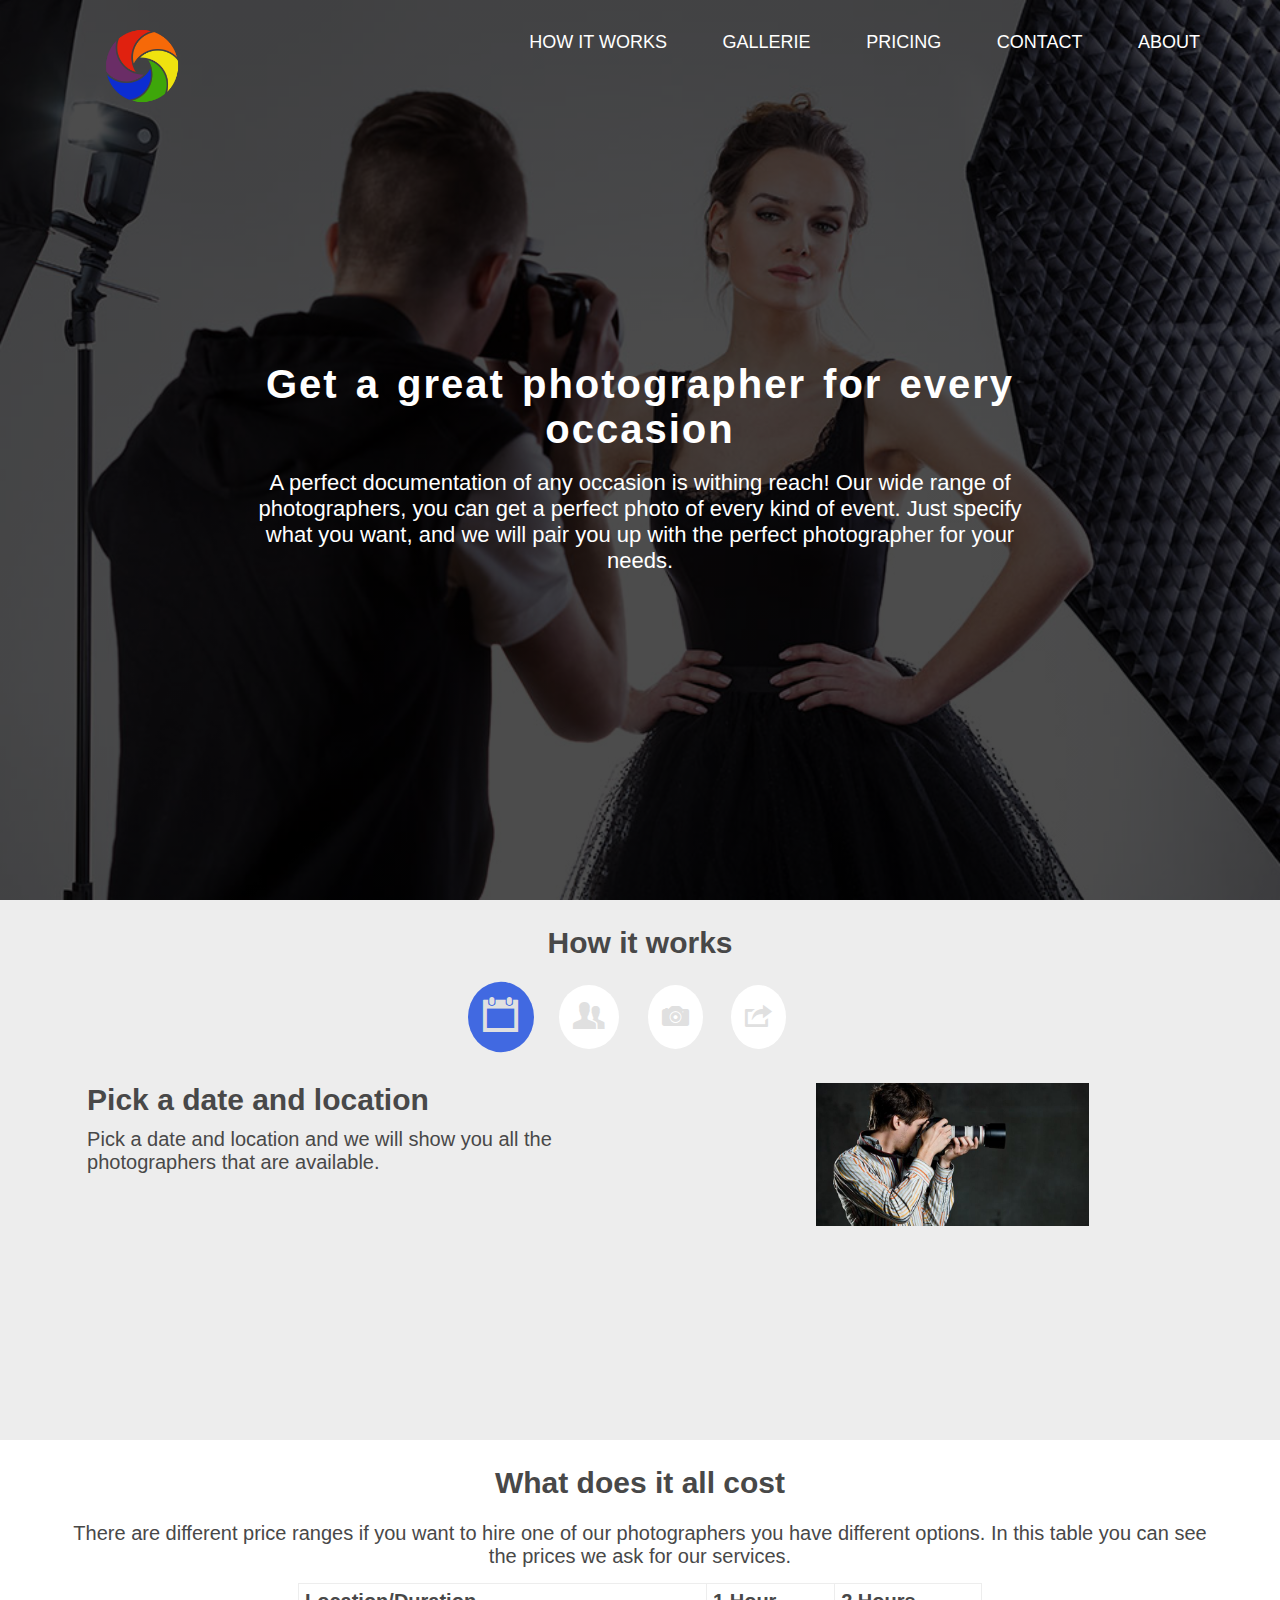
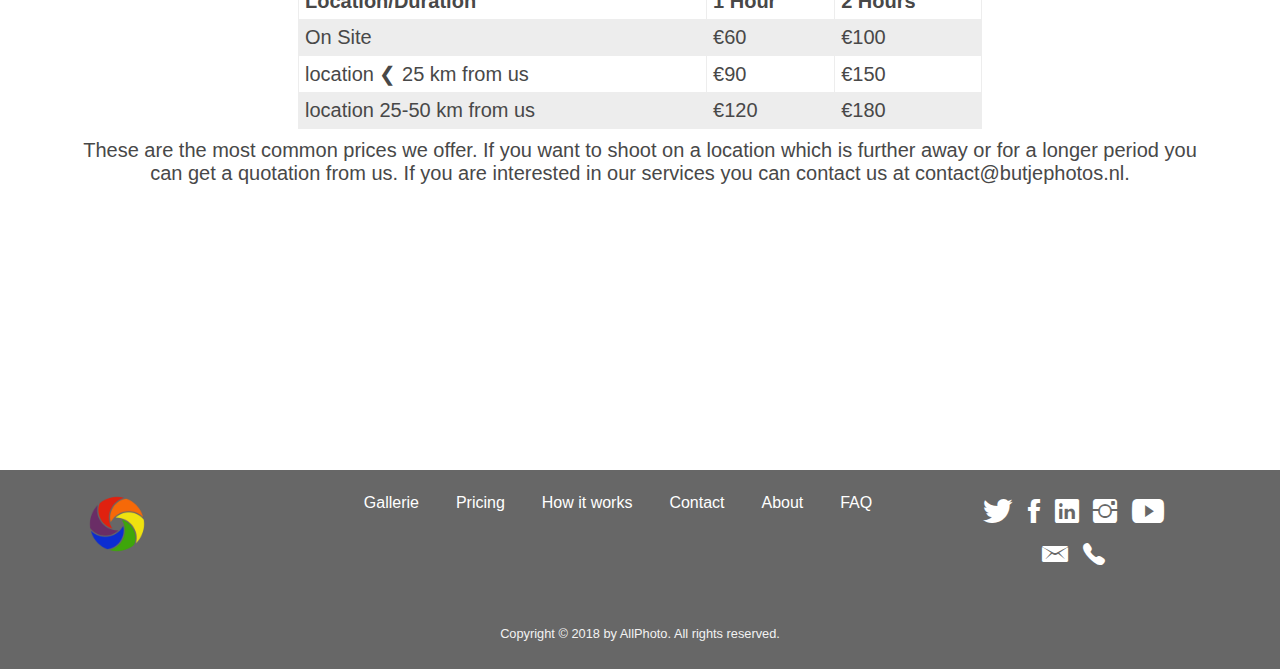
<file: Assignment1/index.html>
<!DOCTYPE html>
<html>
    <head>
        <link rel="stylesheet" href="Resources/css/style.css">
        <link rel="stylesheet" href="Resources/css/ionicons.min.css">
        <title>AllPhoto</title>
        <script src="Resources/js/jquery-3.3.1.js"></script>
        <script>
$(document).ready(function(){
    $("#btn-calendar").click(function(){
        $("#calendar-div").show();
        $("#connect-div").hide();
        $("#shoot-div").hide();
        $("#share-div").hide();
        $(this).addClass('active');
        $("#btn-connect").removeClass('active');
        $("#btn-shoot").removeClass('active');
        $("#btn-share").removeClass('active');
    });
    $("#btn-connect").click(function(){
        $("#calendar-div").hide();
        $("#connect-div").show();
        $("#shoot-div").hide();
        $("#share-div").hide();
        $(this).addClass('active');
        $("#btn-calendar").removeClass('active');
        $("#btn-shoot").removeClass('active');
        $("#btn-share").removeClass('active');
    });
     $("#btn-shoot").click(function(){
        $("#calendar-div").hide();
        $("#connect-div").hide();
        $("#shoot-div").show();
        $("#share-div").hide();
        $(this).addClass('active');
        $("#btn-connect").removeClass('active');
        $("#btn-calendar").removeClass('active');
        $("#btn-share").removeClass('active');
    });
     $("#btn-share").click(function(){
        $("#calendar-div").hide();
        $("#connect-div").hide();
        $("#shoot-div").hide();
        $("#share-div").show();
        $(this).addClass('active');
        $("#btn-connect").removeClass('active');
        $("#btn-shoot").removeClass('active');
        $("#btn-calendar").removeClass('active');
    });
    $(window).scroll(function(){
        var hT = $("#how-it-works").offset().top,
            hH = $('#how-it-works').outerHeight(),
            wH = $(window).height(),
            wS = $(this).scrollTop();
        if /*(wS > (hT+hH-wH) && (hT > wS) && (wS+wH > hT+hH)){*/(wS > hT){
           $("#scroll-nav").slideDown();
       }
        if (wS < hT){
            $("#scroll-nav").slideUp();
        }
    })
});

</script>
    </head>

    <body>
        <header id="index">
            <a href="index.html" class="logo-img"><img src="Resources/img/logo.png" alt="AllPhoto logo" class="logo"></a>
            <nav>
                <div class="row">
                    <ul class="main-nav">
                        <li><a href="index.html#how-it-works">How it works</a></li>
                        <li><a href="gallerie.html">Gallerie</a></li>
                        <li><a href="index.html#pricing">Pricing</a></li>
                        <li><a href="contact.html">Contact</a></li>
                        <li><a href="about.html">About</a></li>
                    </ul>
                </div>
            </nav>
            <div class="header-text-box">
                <h2>
                    Get a great photographer for every occasion
                </h2>
                <p>
                    A perfect documentation of any occasion is withing reach! Our wide range of photographers, you can get a perfect photo of every kind of event. Just specify what you want, and we will pair you up with the perfect photographer for your needs.
                </p>
            </div>
        </header>
        
        <section class="scroll-nav" id="scroll-nav">
            <a href="index.html" class="logo-img"><img src="Resources/img/logo.png" alt="AllPhoto logo" class="logo-small-scroll"></a>
            <div class="row">
                <ul class="scroll-nav-ul">
                    <li><a href="index.html#how-it-works">How it works</a></li>
                    <li><a href="gallerie.html">Gallerie</a></li>
                    <li><a href="index.html#pricing">Pricing</a></li>
                    <li><a href="contact.html">Contact</a></li>
                    <li><a href="about.html">About</a></li>
                </ul>
            </div>
        </section>
        
        <section class="how-it-works-sec" id="how-it-works">
            <div class="text-box">
                <h2>How it works</h2>          
            </div>
            <div class="row" style="text-align: center">
                <button class="btn-icon active" id="btn-calendar"><i class="ion-calendar"></i></button>
                <button class="btn-icon" id="btn-connect"><i class="ion-person-stalker"></i></button>
                <button class="btn-icon" id="btn-shoot"><i class="ion-ios-camera"></i></button>
                <button class="btn-icon" id="btn-share"><i class="ion-share"></i></button>
            </div>
            <div class="calendar-div" id="calendar-div">
                <div class="row">
                    <div class="col col-1-2">
                        <h2>Pick a date and location</h2>
                        <p>
                            Pick a date and location and we will show you all the photographers that are available.
                        </p>
                    </div>
                    <div class="col col-1-2">
                        <img src="Resources/img/photographer.jpg" alt="Picture of a photographer">
                    </div>
                </div>
            </div>
            <div class="connect-div" id="connect-div">
                <div class="row">
                    <div class="col col-1-2">
                        <h2>Get connected with the perfect photographer for your shoot</h2>
                        <p>
                            There are multiple types of shoots available, including but not limited to: Wedding, Model, Product and wildlife. <br> Every photographer has his/her own specialisation, and we will make sure that the right photographer will handle your photoshoot.
                        </p>
                    </div>
                    <div class="col col-1-2">
                        <img src="Resources/img/photographer2.jpg" alt="Picture of a photographer">
                    </div>
                </div>
            </div>
            <div class="shoot-div" id="shoot-div">
                <div class="row">
                    <div class="col col-1-2">
                        <h2>Enjoy the shoot</h2>
                        <p>
                            Our photographers will make sure that all of your expectations are met. They are trained proffessionals that are licenced to shoot. They will be able to take every picture that needs to be taken.
                        </p>
                    </div>
                    <div class="col col-1-2">
                        <img src="Resources/img/wedding-2.jpg" alt="Picture of a wedding">
                    </div>
                </div>
            </div>
            <div class="share-div" id="share-div">
                <div class="row">
                    <div class="col col-1-2">
                        <h2>Share your pictures</h2>
                        <p>
                            You are able to download all your pictures fully edited as a online gallery. Be sure to share the amazing pictures with all your friends, family and whoever would like to see them.
                        </p>
                    </div>
                    <div class="col col-1-2">
                        <img src="Resources/img/gallery.png" alt="Picture of gallerie">
                    </div>
                </div>
            </div>
        </section>
        <section class="pricing-sect" id="pricing">
            <div class="row text-box">
                <h2>What does it all cost</h2>
                <p>
                    There are different price ranges if you want to hire one of our photographers you have different options. In this table you can see the prices we ask for our services.</p>
                <table>
                    <tr>
                        <th>Location/Duration</th>
                        <th>1 Hour</th>
                        <th>2 Hours</th>
                    </tr>
                    <tr>
                        <td>On Site</td>
                        <td>&euro;60</td>
                        <td>&euro;100</td>
                    </tr>
                    <tr>
                        <td>location &#10094; 25 km from us</td>
                        <td>&euro;90</td>
                        <td>&euro;150</td>
                    </tr>
                    <tr>
                        <td>location 25-50 km from us</td>
                        <td>&euro;120</td>
                        <td>&euro;180</td>
                    </tr>   
                </table>
                
                <p>
                    These are the most common prices we offer. If you want to shoot on a location which is further away or for a longer period you can get a quotation from us. If you are interested in our services you can contact us at contact@butjephotos.nl.
                </p>
            </div>
        </section>
        
        <footer>
            <div class="row">
                <div class="col col-1-5">
                        <a href="index.html"><img src="Resources/img/logo.png" alt="AllPhoto logo" class="logo-small"></a>
                </div>
                <div class="col col-3-5">
                    <ul>
                        <li><a href="gallerie.html">Gallerie</a></li>
                        <li><a href="index.html#pricing">Pricing</a></li>
                        <li><a href="index.html#how-it-works">How it works</a></li>
                        <li><a href="contact.html">Contact</a></li>
                        <li><a href="about.html">About</a></li>
                        <li><a href="faq.html">FAQ</a></li>
                    </ul>
                </div>
                <div class="col col-1-5">
                    <ul class="scale-up-1-3">
                        <li><a href="#" id="twitter"><i class="ion-social-twitter"></i></a></li>
                        <li><a href="#" id="facebook"><i class="ion-social-facebook"></i></a></li>
                        <li><a href="#" id="linkedin"><i class="ion-social-linkedin"></i></a></li>
                        <li><a href="#" id="insta"><i class="ion-social-instagram"></i></a></li>
                        <li><a href="#" id="youtube"><i class="ion-social-youtube"></i></a></li>
                        <li><a href="#"><i class="ion-email"></i></a></li>
                        <li><a href="#"><i class="ion-ios-telephone"></i></a></li>
                    </ul>
                </div>
            </div>
            <div class="row">
                <p>
                    Copyright &copy; 2018 by AllPhoto. All rights reserved.
                </p>
            </div>
        </footer>
        
        
    </body>
</html>
</file>
<file: Assignment1/Resources/css/style.css>
/*  ======================================================================================================= 
grey background: #ededed

grey hover color: #cccccc
grey link color: #484848

footer text color: #f2f2f2
footer bacckground color: #676767

 ==== General stuff =================================================================================================== */

* {
    padding: 0;
    margin: 0;
    box-sizing: border-box;
}

h1 {
    margin: 0;
    color: #fff;
    font-size: 200%;
    font-weight: 300;
    word-spacing: 3px;
    letter-spacing: 1px;
    text-transform: uppercase;
}

.clearfix {
    display: table;
    clear: both;
    content: "";
}

html {
    color: #484848;
    font-family: 'Arial', sans-serif;
    font-size: 20px;
}

.row {
    max-width: 1140px;
    margin: 0 auto;
}

.text-box{
    text-align: center;
    left: 20%;
    margin-bottom: 2%;
}

.img-2-2 {
    float: left;
    width: 30%;
    height: auto;
    margin: 0 1% 1% 0;
}

.scale-up-1-1 li:hover {
    transform: scale(1.1);
    transition: .2s;
}

.scale-up-1-2 li:hover {
    transform: scale(1.2);
    transition: .2s;
}

.scale-up-1-3 li:hover {
    transform: scale(1.3);
    transition: .2s;
}

.nav-buffer {
    height: 11vh;
}

.text-center-align {
    text-align: center;
}


.slide {
    display: none;
}

.slide:first-of-type{
    display: block;
}

table {
    border-collapse: collapse;
    width: 60%;
    margin: 0 auto 10px;
}

td, th {
    border: 1px solid #ededed;
    text-align: left;
    padding: 6px;
}

tr:nth-child(even) {
    background-color: #ededed;
}

/*  Header =============================================================================================================== */

#index {
    background-image: linear-gradient(rgba(0, 0, 0, 0.7), rgba(0, 0, 0, 0.7)), url(img/header.jpg);
    background-size: cover;
    background-position: center;
    height: 100vh;
}

.header-text-box {
    width: 70%;
    text-align: center;
    margin: 20% auto 0 auto;
    color: white;
}

header h2 {
    font-size: 200%;
    word-spacing: 4px;
    letter-spacing: 2px;
    margin-bottom: 2%;
}

header p {
    font-size: 110%;
    width: 60%;
    position: absolute;
    left: 20%
}
/*  ==== Logo ================================================================================================================================== */

.logo {
    height: 80px;
    width: auto;
    float: left;
    margin: 2% 0 0 8%;
}

.logo-small {
    height: 60px;
    width: 60px;
    float: left;
}

.logo-small-scroll {
    height: 60px;
    width: 60px;
    float: left;
    margin: 1% 0 1% 1%;
    
}

/* Buttons ======================================================================================================================== */
.btn-icon {
    background-color: white;
    border: none;
    color: #e0e0e0;
    font-size: 180%;
    cursor: pointer;
    border-radius: 100%;
    padding: 11px 14px;
    margin: 0 2% 2% 0;
    transition: .3s;
}
.btn-icon:hover {
    background-color: #cacacb;
    transform: scale(1.2);
}

.active {
    background-color: royalblue;
    color: #e0e0e0;
    transform: scale(1.1);
}

.active:hover {
    background-color: royalblue;
    transform: scale(1.1);
}


/* navigation bar =================================================================================================================== */
.main-nav {
    float: right;
}

.main-nav li {
    display: inline-block;
    text-align: center;
    margin: 30px 0 0 30px;
    transition: .2s;
}

.main-nav li:hover {
    transform: scale(1.1);
}

.main-nav li a:link,
.main-nav li a:visited {
    text-decoration: none;
    text-transform: uppercase;
    font-size: 90%;
    color: white;
    margin: 0 10px;
    padding-bottom: 4px;
}

.main-nav li a:hover,
.main-nav li a:active {
    color:#cccccc;
    transition: .2s;
}

.scroll-nav {
    background-color: white;
    position: fixed;
    text-align: center;
    top: 0;
    left: 0;
    display: none;
    width: 100vw;
    box-shadow: 10px 0 15px #676767;
    z-index: 1;
}


.scroll-nav-ul {
    float: right;
}

.scroll-nav li {
    display: inline-block;
    text-align: center;
    margin: 30px 0 0 30px;
    transition: .2s;
    padding-bottom: 3%;
}

.scroll-nav li a:link,
.scroll-nav li a:visited {
    text-decoration: none;
    text-transform: uppercase;
    font-size: 90%;
    color: #484848;
    margin: 0 10px;
    padding-bottom: 4px;
}

.scroll-nav li a:hover,
.scroll-nav li a:active {
    color:#cccccc;
    transition: .2s;
}

.nav-header {
    background-color: white;
    position: fixed;
    text-align: center;
    top: 0;
    left: 0;
    width: 100vw;
    box-shadow: 10px 0 15px #676767;
    z-index: 1;
}

.nav-header li {
    display: inline-block;
    text-align: center;
    margin: 30px 0 0 30px;
    transition: .2s;
    padding-bottom: 3%;
}

.nav-header li a:link,
.nav-header li a:visited {
    text-decoration: none;
    text-transform: uppercase;
    font-size: 90%;
    color: #484848;
    margin: 0 10px;
    padding-bottom: 4px;
}

.nav-header li a:hover,
.nav-header li a:active {
    color:#cccccc;
    transition: .2s;
}

/*  Footer ==================================================================================================================== */

footer {
    background-color: #676767;
    font-size: 80%;
    text-decoration: none;
    color: #f2f2f2;
    padding: 1% 0;
}

footer ul {
    list-style-type: none;
    text-align: center;
}

footer li {
    margin: 0 5% 3% 0;
    text-align: center;
    display: inline-block;
}

footer li a:link,
footer li a:visited {
    color: #fff;
    text-decoration: none;
}

footer li a:hover,
footer li a:active {
    color: #cccccc;
}

footer i {
    font-size: 200%;
    display: inline-block;
    margin: 0 8% 0 0%;
}

footer p {
    margin-top: 3%;
    text-align: center;
    font-size: 80%;
}

#twitter:hover,
#twitter:active {
    color: #55acee;
}

#facebook:hover,
#facebook:active {
    color: #3b5998;
}

#linkedin:hover,
#linkedin:active {
    color: #007bb5;
}

#insta:hover,
#insta:active {
    color: #e95950;
}

#youtube:hover,
#youtube:active {
    color: #ff0000;
}


/*   Column ========================================================================================== */

.row:before,
.row:after {
    content: "";
    display: table;
}

.row:after {
    clear: both;
}

.col {
    display: block;
    float: left;
    margin: 1% 0 1% 1.5%;
}

.col-1-1 {
    width: 100%;
}

.col-1-2 {
    width: 48%;
}

.col-1-3 {
    width: 32%;
}

.col-2-3 {
    width: 65%;
}

.col-2-3 h2 {
    margin-bottom: 1.5%;
}

.col-2-3 p {
    
}

.col-1-4 {
    width: 23%;
}

.col-1-5{
    width: 18%;
}

.col-3-5 {
    width: 57%;
}


/* How it works ====================================================================================================================== */


.how-it-works-sec {
    background-color: #ededed;
    padding: 2% 0;
    height: 60vh;
}

.how-it-works-sec row {
    text-align: center;
}

.connect-div {
    display: none;
}

.connect-div h2 {
    margin-bottom: 2%;
}
.connect-div img {
    width: 80%;
    padding-left: 30%;
}

.calendar-div h2 {
    margin-bottom: 2%;
}

.calendar-div img {
    width: 80%;
    padding-left: 30%;
}

.shoot-div {
    display: none;
}

.shoot-div h2 {
    margin-bottom: 2%;
}

.shoot-div img {
    width: 80%;
    padding-left: 30%;
}

.share-div {
    display: none;
}

.share-div h2 {
    margin-bottom: 2%;
}

.share-div img {
    width: 95%;
    padding-left: 30%;
}

/*  Pricing ============================================================================================================== */

.pricing-sect {
    height: 70vh;
    padding: 2% 0;
}

.pricing-sect row {
    text-align: center;
}

.pricing-sect h2 {
    margin-bottom: 2%;
}

/*  Gallerie ============================================================================================================= */

#slideshow {
    height: 100%;
    width: 100vw;
}

.slideshow-container {
    width: 100%;
}

.slideshow-container img {
    width: 100%;
    height: 100%;
    object-fit: contain;
}


.prev, .next {
    cursor: pointer;
    top: 45%;
    position: absolute;
    width: auto;
    margin: 0 0 0 0;
    z-index: 1;
    color: #000;
    font-weight: bold;
    font-size: 180%;
    transition: 0.4s ease;
    border-radius: 0 3px 3px 0;
}

.prev:hover, .prev:active 
.next:hover, .next:active {
    transform: scale(1.4);
}

.prev {
    left: 5%;
}

.next {
    right: 5%;
}

.circle {
    width: 10%;
    height: auto;
    cursor: pointer;
    border-radius: 50%;
    background-color: #cccccc;
    transition: .2s;
    display: inline-block;
    z-index: 3;
}



.video-box  video{
    top: 0;
    left: 0;
    width: 100%;
    height: 100%;
}
.video-box {
    padding: 4% 3%;
    width: 70%;
    margin: 1% auto 0 auto;
}

.gallery col col-1-4 {
    width: 100%;
    height: auto;
}

.gallery {
    padding: 2%;
}

.picture img {
    width: 100%;
    height: auto;
}

.picture-frame {
    padding: 0 5px;
    float: left;
    width: 24.5%;
    margin: 5px 0;
}

@media only screen and (max-width:752px) {
    .picture-frame {
        width: 49%%;
    }
}

@media only screen and (max-width:500px) {
    .picture-frame {
        width: 100%;
    }
}
    
/* Contact ================================================================================================================ */
    
.contact-info h2, h3, p{
    margin-bottom: 15px;
}

.about-info h2, h3, p{
    margin-bottom: 15px;
}

.faq-info h2, h3, p {
    margin-bottom: 15px;
}
</file>
